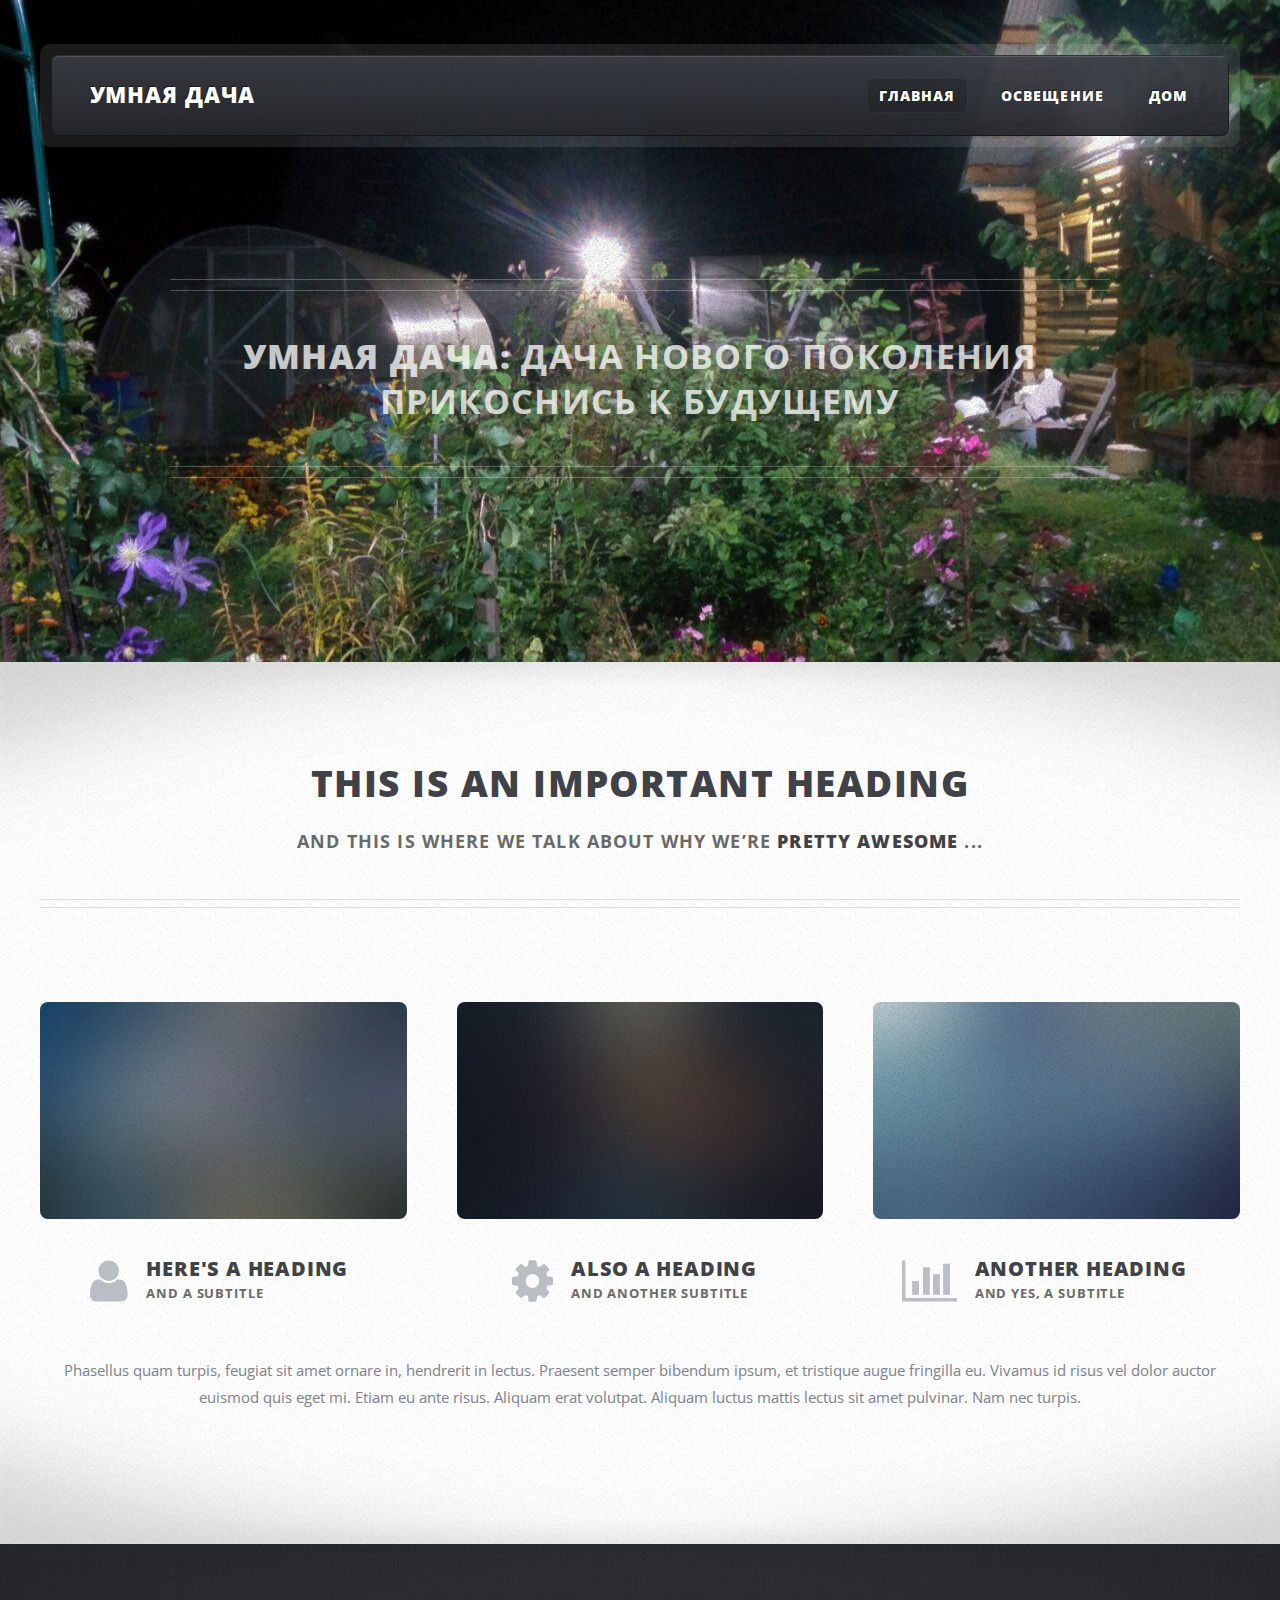
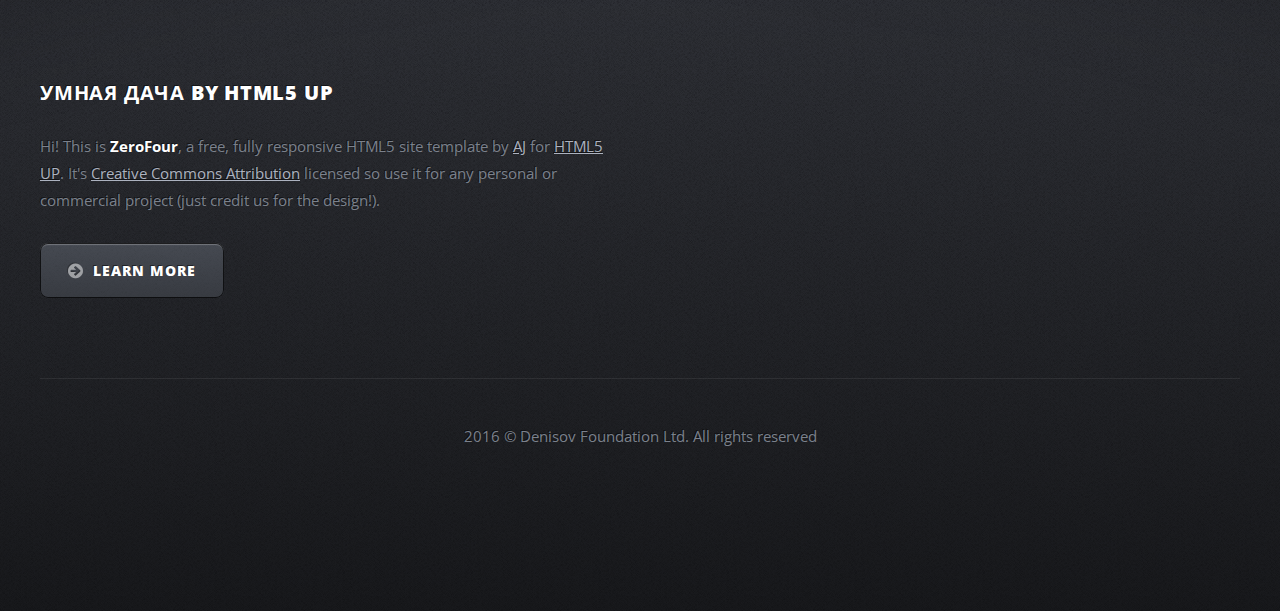
<file: main/index.html>
<!DOCTYPE HTML>
<!--
	ZeroFour by HTML5 UP
	html5up.net | @ajlkn
	Free for personal and commercial use under the CCA 3.0 license (html5up.net/license)
-->
<html>
	<head>
		<title>ZeroFour by HTML5 UP</title>
		<meta charset="utf-8" />
		<meta name="viewport" content="width=device-width, initial-scale=1" />
		<!--[if lte IE 8]><script src="js/ie/html5shiv.js"></script><![endif]-->
		<link rel="stylesheet" href="css/main.css" />
		<!--[if lte IE 8]><link rel="stylesheet" href="css/ie8.css" /><![endif]-->
		<!--[if lte IE 9]><link rel="stylesheet" href="css/ie9.css" /><![endif]-->
	</head>
	<body class="homepage">
		<div id="page-wrapper">

			<!-- Header -->
				<div id="header-wrapper">
					<div class="container">

						<!-- Header -->
							<header id="header">
								<div class="inner">

									<!-- Logo -->
										<h1><a href="index.html" id="logo">Умная дача</a></h1>

									<!-- Nav -->
										<nav id="nav">
											<ul>
												<li class="current_page_item"><a href="index.html">Главная</a></li>
												<li><a href="stlight.html">Освещение</a></li>
												<li>
													<a href="">Дом</a>
													<ul>
														<li><a href="meteo.html">Метео</a></li>
														<li><a href="cams.html">Камеры</a></li>
														<li><a href="termo.html">Термоконтроль</a></li>
														<li><a href="light.html">Свет</a></li>
														<li><a href="security.html">Сигнализация</a></li>
													</ul>
												</li>

												<!--<li>
													<a href="#">Dropdown</a>
													<ul>
														<li><a href="#">Lorem ipsum dolor</a></li>
														<li><a href="#">Magna phasellus</a></li>
														<li>
															<a href="#">Phasellus consequat</a>
															<ul>
																<li><a href="#">Lorem ipsum dolor</a></li>
																<li><a href="#">Phasellus consequat</a></li>
																<li><a href="#">Magna phasellus</a></li>
																<li><a href="#">Etiam dolore nisl</a></li>
															</ul>
														</li>
														<li><a href="#">Veroeros feugiat</a></li>
													</ul>
												</li>-->
											</ul>
										</nav>

								</div>
							</header>

						<!-- Banner -->
							<div id="banner">
								<h2><strong>Умная дача:</strong> дача нового поколения
								<br />
								Прикоснись к будущему</h2>
								<!--<a href="#" class="button big icon fa-check-circle">Начать</a>-->
							</div>

					</div>
				</div>

			<!-- Main Wrapper -->
				<div id="main-wrapper">
					<div class="wrapper style1">
						<div class="inner">

							<!-- Feature 1 -->
								<section class="container box feature1">
									<div class="row">
										<div class="12u">
											<header class="first major">
												<h2>This is an important heading</h2>
												<p>And this is where we talk about why we’re <strong>pretty awesome</strong> ...</p>
											</header>
										</div>
									</div>
									<div class="row">
										<div class="4u 12u(mobile)">
											<section>
												<a href="#" class="image featured"><img src="images/pic01.jpg" alt="" /></a>
												<header class="second icon fa-user">
													<h3>Here's a Heading</h3>
													<p>And a subtitle</p>
												</header>
											</section>
										</div>
										<div class="4u 12u(mobile)">
											<section>
												<a href="#" class="image featured"><img src="images/pic02.jpg" alt="" /></a>
												<header class="second icon fa-cog">
													<h3>Also a Heading</h3>
													<p>And another subtitle</p>
												</header>
											</section>
										</div>
										<div class="4u 12u(mobile)">
											<section>
												<a href="#" class="image featured"><img src="images/pic03.jpg" alt="" /></a>
												<header class="second icon fa-bar-chart-o">
													<h3>Another Heading</h3>
													<p>And yes, a subtitle</p>
												</header>
											</section>
										</div>
									</div>
									<div class="row">
										<div class="12u">
											<p>Phasellus quam turpis, feugiat sit amet ornare in, hendrerit in lectus. Praesent semper
											bibendum ipsum, et tristique augue fringilla eu. Vivamus id risus vel dolor auctor euismod
											quis eget mi. Etiam eu ante risus. Aliquam erat volutpat. Aliquam luctus mattis lectus sit
											amet pulvinar. Nam nec turpis.</p>
										</div>
									</div>
								</section>

						</div>
					</div>
				</div>

			<!-- Footer Wrapper -->
				<div id="footer-wrapper">
					<footer id="footer" class="container">
						<div class="row">
							<div class="6u 12u(mobile)">

								<!-- About -->
									<section>
										<h2><strong>Умная дача</strong> by HTML5 UP</h2>
										<p>Hi! This is <strong>ZeroFour</strong>, a free, fully responsive HTML5 site
										template by <a href="http://twitter.com/ajlkn">AJ</a> for <a href="http://html5up.net/">HTML5 UP</a>.
										It's <a href="http://html5up.net/license/">Creative Commons Attribution</a>
										licensed so use it for any personal or commercial project (just credit us
										for the design!).</p>
										<a href="#" class="button alt icon fa-arrow-circle-right">Learn More</a>
									</section>

							</div>
						</div>
						<div class="row">
							<div class="12u">
								<div id="copyright">
									<ul class="menu">
										<li>2016 &copy; Denisov Foundation Ltd. All rights reserved</li>
									</ul>
								</div>
							</div>
						</div>
					</footer>
				</div>

		</div>

		<!-- Scripts -->

			<script src="js/jquery.min.js"></script>
			<script src="js/jquery.dropotron.min.js"></script>
			<script src="js/skel.min.js"></script>
			<script src="js/skel-viewport.min.js"></script>
			<script src="js/util.js"></script>
			<!--[if lte IE 8]><script src="js/ie/respond.min.js"></script><![endif]-->
			<script src="js/main.js"></script>
	</body>
</html>
</file>
<file: main/css/ie8.css>
/*
	ZeroFour by HTML5 UP
	html5up.net | @ajlkn
	Free for personal and commercial use under the CCA 3.0 license (html5up.net/license)
*/

/* Basic */

	.button,
	.image img {
		-ms-behavior: url("assets/js/ie/PIE.htc");
	}

/* Wrappers */

	#header-wrapper {
		background: url("../../images/header.jpg");
		background-position: center center;
		background-size: cover;
		-ms-behavior: url("assets/js/ie/backgroundsize.min.htc");
	}

	#main-wrapper .main-wrapper-style1,
	#main-wrapper .main-wrapper-style3 {
		background: #f8f8f8;
	}

/* Header */

	#header .inner {
		-ms-behavior: url("assets/js/ie/PIE.htc");
	}

/* Nav */

	.dropotron {
		box-shadow: 0;
		-ms-behavior: url("assets/js/ie/PIE.htc");
	}

		.dropotron.level-0 {
			box-shadow: 0;
			-ms-behavior: url("assets/js/ie/PIE.htc");
		}
</file>
<file: main/css/ie9.css>
/*
	ZeroFour by HTML5 UP
	html5up.net | @ajlkn
	Free for personal and commercial use under the CCA 3.0 license (html5up.net/license)
*/

/* Basic */

	.button {
		background-image: url("images/ie/grad0-20.svg");
	}

	.box-feature1 header.second {
		left: 0;
	}

/* Wrappers */

	#footer-wrapper,
	#header .inner {
		background-image: url("images/ie/grad0-35.svg");
	}

/* Nav */

	.dropotron {
		background-image: url("images/ie/grad35-0.svg");
	}

/* Mobile UI */

	#titleBar, #navPanel {
		background-image: url("images/ie/grad0-35.svg");
	}
</file>
<file: main/css/main.css>
@import url("http://fonts.googleapis.com/css?family=Open+Sans:400,400italic,700,800");
@import url("font-awesome.min.css");

/*
	ZeroFour by HTML5 UP
	html5up.net | @ajlkn
	Free for personal and commercial use under the CCA 3.0 license (html5up.net/license)
*/

/* Reset */
	table th, table td {
        text-align: center;
        font-size: 18px;
        padding: 10px 0;
    }
    
	html, body, div, span, applet, object, iframe, h1, h2, h3, h4, h5, h6, p, blockquote, pre, a, abbr, acronym, address, big, cite, code, del, dfn, em, img, ins, kbd, q, s, samp, small, strike, strong, sub, sup, tt, var, b, u, i, center, dl, dt, dd, ol, ul, li, fieldset, form, label, legend, table, caption, tbody, tfoot, thead, tr, th, td, article, aside, canvas, details, embed, figure, figcaption, footer, header, hgroup, menu, nav, output, ruby, section, summary, time, mark, audio, video {
		margin: 0;
		padding: 0;
		border: 0;
		font-size: 100%;
		font: inherit;
		vertical-align: baseline;
	}

	article, aside, details, figcaption, figure, footer, header, hgroup, menu, nav, section {
		display: block;
	}

	body {
		line-height: 1;
	}

	ol, ul {
		list-style: none;
	}

	blockquote, q {
		quotes: none;
	}

	blockquote:before, blockquote:after, q:before, q:after {
		content: '';
		content: none;
	}

	table {
		border-collapse: collapse;
		border-spacing: 0;
	}

	body {
		-webkit-text-size-adjust: none;
	}

/* Box Model */

	*, *:before, *:after {
		-moz-box-sizing: border-box;
		-webkit-box-sizing: border-box;
		box-sizing: border-box;
	}

/* Containers */

	.container {
		margin-left: auto;
		margin-right: auto;
	}

	.container.\31 25\25 {
		width: 100%;
		max-width: 1200px;
		min-width: 960px;
	}

	.container.\37 5\25 {
		width: 720px;
	}

	.container.\35 0\25 {
		width: 480px;
	}

	.container.\32 5\25 {
		width: 240px;
	}

	.container {
		width: 960px;
	}

	@media screen and (min-width: 737px) {

		.container.\31 25\25 {
			width: 100%;
			max-width: 1500px;
			min-width: 1200px;
		}

		.container.\37 5\25 {
			width: 900px;
		}

		.container.\35 0\25 {
			width: 600px;
		}

		.container.\32 5\25 {
			width: 300px;
		}

		.container {
			width: 1200px;
		}

	}

	@media screen and (min-width: 737px) and (max-width: 1200px) {

		.container.\31 25\25 {
			width: 100%;
			max-width: 1250px;
			min-width: 1000px;
		}

		.container.\37 5\25 {
			width: 750px;
		}

		.container.\35 0\25 {
			width: 500px;
		}

		.container.\32 5\25 {
			width: 250px;
		}

		.container {
			width: 1000px;
		}

	}

	@media screen and (max-width: 736px) {

		.container.\31 25\25 {
			width: 100%;
			max-width: 125%;
			min-width: 100%;
		}

		.container.\37 5\25 {
			width: 75%;
		}

		.container.\35 0\25 {
			width: 50%;
		}

		.container.\32 5\25 {
			width: 25%;
		}

		.container {
			width: 100% !important;
		}

	}

/* Grid */

	.row {
		border-bottom: solid 1px transparent;
		-moz-box-sizing: border-box;
		-webkit-box-sizing: border-box;
		box-sizing: border-box;
	}

	.row > * {
		float: left;
		-moz-box-sizing: border-box;
		-webkit-box-sizing: border-box;
		box-sizing: border-box;
	}

	.row:after, .row:before {
		content: '';
		display: block;
		clear: both;
		height: 0;
	}

	.row.uniform > * > :first-child {
		margin-top: 0;
	}

	.row.uniform > * > :last-child {
		margin-bottom: 0;
	}

	.row.\30 \25 > * {
		padding: 0 0 0 0px;
	}

	.row.\30 \25 {
		margin: 0 0 -1px 0px;
	}

	.row.uniform.\30 \25 > * {
		padding: 0px 0 0 0px;
	}

	.row.uniform.\30 \25 {
		margin: 0px 0 -1px 0px;
	}

	.row > * {
		padding: 0 0 0 40px;
	}

	.row {
		margin: 0 0 -1px -40px;
	}

	.row.uniform > * {
		padding: 40px 0 0 40px;
	}

	.row.uniform {
		margin: -40px 0 -1px -40px;
	}

	.row.\32 00\25 > * {
		padding: 0 0 0 80px;
	}

	.row.\32 00\25 {
		margin: 0 0 -1px -80px;
	}

	.row.uniform.\32 00\25 > * {
		padding: 80px 0 0 80px;
	}

	.row.uniform.\32 00\25 {
		margin: -80px 0 -1px -80px;
	}

	.row.\31 50\25 > * {
		padding: 0 0 0 60px;
	}

	.row.\31 50\25 {
		margin: 0 0 -1px -60px;
	}

	.row.uniform.\31 50\25 > * {
		padding: 60px 0 0 60px;
	}

	.row.uniform.\31 50\25 {
		margin: -60px 0 -1px -60px;
	}

	.row.\35 0\25 > * {
		padding: 0 0 0 20px;
	}

	.row.\35 0\25 {
		margin: 0 0 -1px -20px;
	}

	.row.uniform.\35 0\25 > * {
		padding: 20px 0 0 20px;
	}

	.row.uniform.\35 0\25 {
		margin: -20px 0 -1px -20px;
	}

	.row.\32 5\25 > * {
		padding: 0 0 0 10px;
	}

	.row.\32 5\25 {
		margin: 0 0 -1px -10px;
	}

	.row.uniform.\32 5\25 > * {
		padding: 10px 0 0 10px;
	}

	.row.uniform.\32 5\25 {
		margin: -10px 0 -1px -10px;
	}

	.\31 2u, .\31 2u\24 {
		width: 100%;
		clear: none;
		margin-left: 0;
	}

	.\31 1u, .\31 1u\24 {
		width: 91.6666666667%;
		clear: none;
		margin-left: 0;
	}

	.\31 0u, .\31 0u\24 {
		width: 83.3333333333%;
		clear: none;
		margin-left: 0;
	}

	.\39 u, .\39 u\24 {
		width: 75%;
		clear: none;
		margin-left: 0;
	}

	.\38 u, .\38 u\24 {
		width: 66.6666666667%;
		clear: none;
		margin-left: 0;
	}

	.\37 u, .\37 u\24 {
		width: 58.3333333333%;
		clear: none;
		margin-left: 0;
	}

	.\36 u, .\36 u\24 {
		width: 50%;
		clear: none;
		margin-left: 0;
	}

	.\35 u, .\35 u\24 {
		width: 41.6666666667%;
		clear: none;
		margin-left: 0;
	}

	.\34 u, .\34 u\24 {
		width: 33.3333333333%;
		clear: none;
		margin-left: 0;
	}

	.\33 u, .\33 u\24 {
		width: 25%;
		clear: none;
		margin-left: 0;
	}

	.\32 u, .\32 u\24 {
		width: 16.6666666667%;
		clear: none;
		margin-left: 0;
	}

	.\31 u, .\31 u\24 {
		width: 8.3333333333%;
		clear: none;
		margin-left: 0;
	}

	.\31 2u\24 + *,
	.\31 1u\24 + *,
	.\31 0u\24 + *,
	.\39 u\24 + *,
	.\38 u\24 + *,
	.\37 u\24 + *,
	.\36 u\24 + *,
	.\35 u\24 + *,
	.\34 u\24 + *,
	.\33 u\24 + *,
	.\32 u\24 + *,
	.\31 u\24 + * {
		clear: left;
	}

	.\-11u {
		margin-left: 91.66667%;
	}

	.\-10u {
		margin-left: 83.33333%;
	}

	.\-9u {
		margin-left: 75%;
	}

	.\-8u {
		margin-left: 66.66667%;
	}

	.\-7u {
		margin-left: 58.33333%;
	}

	.\-6u {
		margin-left: 50%;
	}

	.\-5u {
		margin-left: 41.66667%;
	}

	.\-4u {
		margin-left: 33.33333%;
	}

	.\-3u {
		margin-left: 25%;
	}

	.\-2u {
		margin-left: 16.66667%;
	}

	.\-1u {
		margin-left: 8.33333%;
	}

	@media screen and (min-width: 737px) {

		.row > * {
			padding: 50px 0 0 50px;
		}

		.row {
			margin: -50px 0 -1px -50px;
		}

		.row.uniform > * {
			padding: 50px 0 0 50px;
		}

		.row.uniform {
			margin: -50px 0 -1px -50px;
		}

		.row.\32 00\25 > * {
			padding: 100px 0 0 100px;
		}

		.row.\32 00\25 {
			margin: -100px 0 -1px -100px;
		}

		.row.uniform.\32 00\25 > * {
			padding: 100px 0 0 100px;
		}

		.row.uniform.\32 00\25 {
			margin: -100px 0 -1px -100px;
		}

		.row.\31 50\25 > * {
			padding: 75px 0 0 75px;
		}

		.row.\31 50\25 {
			margin: -75px 0 -1px -75px;
		}

		.row.uniform.\31 50\25 > * {
			padding: 75px 0 0 75px;
		}

		.row.uniform.\31 50\25 {
			margin: -75px 0 -1px -75px;
		}

		.row.\35 0\25 > * {
			padding: 25px 0 0 25px;
		}

		.row.\35 0\25 {
			margin: -25px 0 -1px -25px;
		}

		.row.uniform.\35 0\25 > * {
			padding: 25px 0 0 25px;
		}

		.row.uniform.\35 0\25 {
			margin: -25px 0 -1px -25px;
		}

		.row.\32 5\25 > * {
			padding: 12.5px 0 0 12.5px;
		}

		.row.\32 5\25 {
			margin: -12.5px 0 -1px -12.5px;
		}

		.row.uniform.\32 5\25 > * {
			padding: 12.5px 0 0 12.5px;
		}

		.row.uniform.\32 5\25 {
			margin: -12.5px 0 -1px -12.5px;
		}

		.\31 2u\28desktop\29, .\31 2u\24\28desktop\29 {
			width: 100%;
			clear: none;
			margin-left: 0;
		}

		.\31 1u\28desktop\29, .\31 1u\24\28desktop\29 {
			width: 91.6666666667%;
			clear: none;
			margin-left: 0;
		}

		.\31 0u\28desktop\29, .\31 0u\24\28desktop\29 {
			width: 83.3333333333%;
			clear: none;
			margin-left: 0;
		}

		.\39 u\28desktop\29, .\39 u\24\28desktop\29 {
			width: 75%;
			clear: none;
			margin-left: 0;
		}

		.\38 u\28desktop\29, .\38 u\24\28desktop\29 {
			width: 66.6666666667%;
			clear: none;
			margin-left: 0;
		}

		.\37 u\28desktop\29, .\37 u\24\28desktop\29 {
			width: 58.3333333333%;
			clear: none;
			margin-left: 0;
		}

		.\36 u\28desktop\29, .\36 u\24\28desktop\29 {
			width: 50%;
			clear: none;
			margin-left: 0;
		}

		.\35 u\28desktop\29, .\35 u\24\28desktop\29 {
			width: 41.6666666667%;
			clear: none;
			margin-left: 0;
		}

		.\34 u\28desktop\29, .\34 u\24\28desktop\29 {
			width: 33.3333333333%;
			clear: none;
			margin-left: 0;
		}

		.\33 u\28desktop\29, .\33 u\24\28desktop\29 {
			width: 25%;
			clear: none;
			margin-left: 0;
		}

		.\32 u\28desktop\29, .\32 u\24\28desktop\29 {
			width: 16.6666666667%;
			clear: none;
			margin-left: 0;
		}

		.\31 u\28desktop\29, .\31 u\24\28desktop\29 {
			width: 8.3333333333%;
			clear: none;
			margin-left: 0;
		}

		.\31 2u\24\28desktop\29 + *,
		.\31 1u\24\28desktop\29 + *,
		.\31 0u\24\28desktop\29 + *,
		.\39 u\24\28desktop\29 + *,
		.\38 u\24\28desktop\29 + *,
		.\37 u\24\28desktop\29 + *,
		.\36 u\24\28desktop\29 + *,
		.\35 u\24\28desktop\29 + *,
		.\34 u\24\28desktop\29 + *,
		.\33 u\24\28desktop\29 + *,
		.\32 u\24\28desktop\29 + *,
		.\31 u\24\28desktop\29 + * {
			clear: left;
		}

		.\-11u\28desktop\29 {
			margin-left: 91.66667%;
		}

		.\-10u\28desktop\29 {
			margin-left: 83.33333%;
		}

		.\-9u\28desktop\29 {
			margin-left: 75%;
		}

		.\-8u\28desktop\29 {
			margin-left: 66.66667%;
		}

		.\-7u\28desktop\29 {
			margin-left: 58.33333%;
		}

		.\-6u\28desktop\29 {
			margin-left: 50%;
		}

		.\-5u\28desktop\29 {
			margin-left: 41.66667%;
		}

		.\-4u\28desktop\29 {
			margin-left: 33.33333%;
		}

		.\-3u\28desktop\29 {
			margin-left: 25%;
		}

		.\-2u\28desktop\29 {
			margin-left: 16.66667%;
		}

		.\-1u\28desktop\29 {
			margin-left: 8.33333%;
		}

	}

	@media screen and (min-width: 737px) and (max-width: 1200px) {

		.row > * {
			padding: 35px 0 0 35px;
		}

		.row {
			margin: -35px 0 -1px -35px;
		}

		.row.uniform > * {
			padding: 35px 0 0 35px;
		}

		.row.uniform {
			margin: -35px 0 -1px -35px;
		}

		.row.\32 00\25 > * {
			padding: 70px 0 0 70px;
		}

		.row.\32 00\25 {
			margin: -70px 0 -1px -70px;
		}

		.row.uniform.\32 00\25 > * {
			padding: 70px 0 0 70px;
		}

		.row.uniform.\32 00\25 {
			margin: -70px 0 -1px -70px;
		}

		.row.\31 50\25 > * {
			padding: 52.5px 0 0 52.5px;
		}

		.row.\31 50\25 {
			margin: -52.5px 0 -1px -52.5px;
		}

		.row.uniform.\31 50\25 > * {
			padding: 52.5px 0 0 52.5px;
		}

		.row.uniform.\31 50\25 {
			margin: -52.5px 0 -1px -52.5px;
		}

		.row.\35 0\25 > * {
			padding: 17.5px 0 0 17.5px;
		}

		.row.\35 0\25 {
			margin: -17.5px 0 -1px -17.5px;
		}

		.row.uniform.\35 0\25 > * {
			padding: 17.5px 0 0 17.5px;
		}

		.row.uniform.\35 0\25 {
			margin: -17.5px 0 -1px -17.5px;
		}

		.row.\32 5\25 > * {
			padding: 8.75px 0 0 8.75px;
		}

		.row.\32 5\25 {
			margin: -8.75px 0 -1px -8.75px;
		}

		.row.uniform.\32 5\25 > * {
			padding: 8.75px 0 0 8.75px;
		}

		.row.uniform.\32 5\25 {
			margin: -8.75px 0 -1px -8.75px;
		}

		.\31 2u\28tablet\29, .\31 2u\24\28tablet\29 {
			width: 100%;
			clear: none;
			margin-left: 0;
		}

		.\31 1u\28tablet\29, .\31 1u\24\28tablet\29 {
			width: 91.6666666667%;
			clear: none;
			margin-left: 0;
		}

		.\31 0u\28tablet\29, .\31 0u\24\28tablet\29 {
			width: 83.3333333333%;
			clear: none;
			margin-left: 0;
		}

		.\39 u\28tablet\29, .\39 u\24\28tablet\29 {
			width: 75%;
			clear: none;
			margin-left: 0;
		}

		.\38 u\28tablet\29, .\38 u\24\28tablet\29 {
			width: 66.6666666667%;
			clear: none;
			margin-left: 0;
		}

		.\37 u\28tablet\29, .\37 u\24\28tablet\29 {
			width: 58.3333333333%;
			clear: none;
			margin-left: 0;
		}

		.\36 u\28tablet\29, .\36 u\24\28tablet\29 {
			width: 50%;
			clear: none;
			margin-left: 0;
		}

		.\35 u\28tablet\29, .\35 u\24\28tablet\29 {
			width: 41.6666666667%;
			clear: none;
			margin-left: 0;
		}

		.\34 u\28tablet\29, .\34 u\24\28tablet\29 {
			width: 33.3333333333%;
			clear: none;
			margin-left: 0;
		}

		.\33 u\28tablet\29, .\33 u\24\28tablet\29 {
			width: 25%;
			clear: none;
			margin-left: 0;
		}

		.\32 u\28tablet\29, .\32 u\24\28tablet\29 {
			width: 16.6666666667%;
			clear: none;
			margin-left: 0;
		}

		.\31 u\28tablet\29, .\31 u\24\28tablet\29 {
			width: 8.3333333333%;
			clear: none;
			margin-left: 0;
		}

		.\31 2u\24\28tablet\29 + *,
		.\31 1u\24\28tablet\29 + *,
		.\31 0u\24\28tablet\29 + *,
		.\39 u\24\28tablet\29 + *,
		.\38 u\24\28tablet\29 + *,
		.\37 u\24\28tablet\29 + *,
		.\36 u\24\28tablet\29 + *,
		.\35 u\24\28tablet\29 + *,
		.\34 u\24\28tablet\29 + *,
		.\33 u\24\28tablet\29 + *,
		.\32 u\24\28tablet\29 + *,
		.\31 u\24\28tablet\29 + * {
			clear: left;
		}

		.\-11u\28tablet\29 {
			margin-left: 91.66667%;
		}

		.\-10u\28tablet\29 {
			margin-left: 83.33333%;
		}

		.\-9u\28tablet\29 {
			margin-left: 75%;
		}

		.\-8u\28tablet\29 {
			margin-left: 66.66667%;
		}

		.\-7u\28tablet\29 {
			margin-left: 58.33333%;
		}

		.\-6u\28tablet\29 {
			margin-left: 50%;
		}

		.\-5u\28tablet\29 {
			margin-left: 41.66667%;
		}

		.\-4u\28tablet\29 {
			margin-left: 33.33333%;
		}

		.\-3u\28tablet\29 {
			margin-left: 25%;
		}

		.\-2u\28tablet\29 {
			margin-left: 16.66667%;
		}

		.\-1u\28tablet\29 {
			margin-left: 8.33333%;
		}

	}

	@media screen and (max-width: 736px) {

		.row > * {
			padding: 10px 0 0 10px;
		}

		.row {
			margin: -10px 0 -1px -10px;
		}

		.row.uniform > * {
			padding: 10px 0 0 10px;
		}

		.row.uniform {
			margin: -10px 0 -1px -10px;
		}

		.row.\32 00\25 > * {
			padding: 20px 0 0 20px;
		}

		.row.\32 00\25 {
			margin: -20px 0 -1px -20px;
		}

		.row.uniform.\32 00\25 > * {
			padding: 20px 0 0 20px;
		}

		.row.uniform.\32 00\25 {
			margin: -20px 0 -1px -20px;
		}

		.row.\31 50\25 > * {
			padding: 15px 0 0 15px;
		}

		.row.\31 50\25 {
			margin: -15px 0 -1px -15px;
		}

		.row.uniform.\31 50\25 > * {
			padding: 15px 0 0 15px;
		}

		.row.uniform.\31 50\25 {
			margin: -15px 0 -1px -15px;
		}

		.row.\35 0\25 > * {
			padding: 5px 0 0 5px;
		}

		.row.\35 0\25 {
			margin: -5px 0 -1px -5px;
		}

		.row.uniform.\35 0\25 > * {
			padding: 5px 0 0 5px;
		}

		.row.uniform.\35 0\25 {
			margin: -5px 0 -1px -5px;
		}

		.row.\32 5\25 > * {
			padding: 2.5px 0 0 2.5px;
		}

		.row.\32 5\25 {
			margin: -2.5px 0 -1px -2.5px;
		}

		.row.uniform.\32 5\25 > * {
			padding: 2.5px 0 0 2.5px;
		}

		.row.uniform.\32 5\25 {
			margin: -2.5px 0 -1px -2.5px;
		}

		.\31 2u\28mobile\29, .\31 2u\24\28mobile\29 {
			width: 100%;
			clear: none;
			margin-left: 0;
		}

		.\31 1u\28mobile\29, .\31 1u\24\28mobile\29 {
			width: 91.6666666667%;
			clear: none;
			margin-left: 0;
		}

		.\31 0u\28mobile\29, .\31 0u\24\28mobile\29 {
			width: 83.3333333333%;
			clear: none;
			margin-left: 0;
		}

		.\39 u\28mobile\29, .\39 u\24\28mobile\29 {
			width: 75%;
			clear: none;
			margin-left: 0;
		}

		.\38 u\28mobile\29, .\38 u\24\28mobile\29 {
			width: 66.6666666667%;
			clear: none;
			margin-left: 0;
		}

		.\37 u\28mobile\29, .\37 u\24\28mobile\29 {
			width: 58.3333333333%;
			clear: none;
			margin-left: 0;
		}

		.\36 u\28mobile\29, .\36 u\24\28mobile\29 {
			width: 50%;
			clear: none;
			margin-left: 0;
		}

		.\35 u\28mobile\29, .\35 u\24\28mobile\29 {
			width: 41.6666666667%;
			clear: none;
			margin-left: 0;
		}

		.\34 u\28mobile\29, .\34 u\24\28mobile\29 {
			width: 33.3333333333%;
			clear: none;
			margin-left: 0;
		}

		.\33 u\28mobile\29, .\33 u\24\28mobile\29 {
			width: 25%;
			clear: none;
			margin-left: 0;
		}

		.\32 u\28mobile\29, .\32 u\24\28mobile\29 {
			width: 16.6666666667%;
			clear: none;
			margin-left: 0;
		}

		.\31 u\28mobile\29, .\31 u\24\28mobile\29 {
			width: 8.3333333333%;
			clear: none;
			margin-left: 0;
		}

		.\31 2u\24\28mobile\29 + *,
		.\31 1u\24\28mobile\29 + *,
		.\31 0u\24\28mobile\29 + *,
		.\39 u\24\28mobile\29 + *,
		.\38 u\24\28mobile\29 + *,
		.\37 u\24\28mobile\29 + *,
		.\36 u\24\28mobile\29 + *,
		.\35 u\24\28mobile\29 + *,
		.\34 u\24\28mobile\29 + *,
		.\33 u\24\28mobile\29 + *,
		.\32 u\24\28mobile\29 + *,
		.\31 u\24\28mobile\29 + * {
			clear: left;
		}

		.\-11u\28mobile\29 {
			margin-left: 91.66667%;
		}

		.\-10u\28mobile\29 {
			margin-left: 83.33333%;
		}

		.\-9u\28mobile\29 {
			margin-left: 75%;
		}

		.\-8u\28mobile\29 {
			margin-left: 66.66667%;
		}

		.\-7u\28mobile\29 {
			margin-left: 58.33333%;
		}

		.\-6u\28mobile\29 {
			margin-left: 50%;
		}

		.\-5u\28mobile\29 {
			margin-left: 41.66667%;
		}

		.\-4u\28mobile\29 {
			margin-left: 33.33333%;
		}

		.\-3u\28mobile\29 {
			margin-left: 25%;
		}

		.\-2u\28mobile\29 {
			margin-left: 16.66667%;
		}

		.\-1u\28mobile\29 {
			margin-left: 8.33333%;
		}

	}

/* Basic */

	@-ms-viewport {
		width: device-width;
	}

	body {
		background: #303238 url("images/bg01.png");
		font-family: 'Open Sans', sans-serif;
		color: #7b818c;
		font-weight: 400;
	}

		body.is-loading * {
			-moz-transition: none !important;
			-webkit-transition: none !important;
			-ms-transition: none !important;
			transition: none !important;
			-moz-animation: none !important;
			-webkit-animation: none !important;
			-ms-animation: none !important;
			animation: none !important;
		}

	input, select, textarea {
		font-family: 'Open Sans', sans-serif;
		color: #7b818c;
		font-weight: 400;
	}

	a {
		color: inherit;
		text-decoration: underline;
	}

		a:hover {
			text-decoration: none;
		}

	h1, h2, h3, h4, h5, h6 {
		text-transform: uppercase;
		font-weight: 800;
		letter-spacing: 0.04em;
		color: #404248;
		margin: 0 0 1em 0;
	}

	h1 a, h2 a, h3 a, h4 a, h5 a, h6 a {
		color: inherit;
		text-decoration: none;
		outline: 0;
	}

	h2 {
		font-size: 2em;
		margin: 0 0 1.5em 0;
		line-height: 1em;
	}

		h2.icon {
			line-height: 48px;
		}

			h2.icon:before {
				position: relative;
				top: 0.05em;
				margin-right: 0.5em;
				opacity: 0.25;
			}

	h3 {
		font-size: 1.35em;
		margin-top: 2em;
	}

	b, strong {
		color: #404248;
		font-weight: 700;
	}

	i, em {
		font-style: italic;
	}

	br.clear {
		clear: both;
	}

	sub {
		position: relative;
		top: 0.5em;
		font-size: 0.8em;
	}

	sup {
		position: relative;
		top: -0.5em;
		font-size: 0.8em;
	}

	hr {
		border: 0;
		border-top: solid 1px #ddd;
	}

	blockquote {
		border-left: solid 0.5em #ddd;
		padding: 1em 0 1em 2em;
		font-style: italic;
	}

	p, ul, ol, dl, table {
		margin-bottom: 2em;
	}

	.date {
		display: block;
		text-transform: uppercase;
		font-weight: 700;
		letter-spacing: 0.065em;
		font-size: 0.9em;
		color: #696969;
		margin: 0 0 0.25em 0;
	}

/* Section/Article */

	section, article {
		margin-bottom: 5em;
	}

	section > :last-child,
	article > :last-child,
	section:last-child,
	article:last-child {
		margin-bottom: 0;
	}

	header {
		margin: 0 0 2em 0;
	}

		header h2, header h3 {
			margin: 0 0 0.25em 0;
		}

		header p {
			display: block;
			text-transform: uppercase;
			font-weight: 700;
			letter-spacing: 0.065em;
			font-size: 0.9em;
			color: #696969;
			margin: 0;
		}

			header p strong {
				color: #404248;
				font-weight: 800;
			}

	footer {
		margin: 2.5em 0 0 0;
	}

	header.major {
		border-bottom: solid 1px #dbdbdb;
		margin: 0 0 3em 0;
	}

		header.major:after {
			content: '';
			display: block;
			border-top: solid 1px #dbdbdb;
			height: 8px;
		}

		header.major h2, header.major h3 {
			margin: 0 0 1.2em 0;
		}

		header.major p {
			margin: 0 0 1.5em 0;
			position: relative;
			top: -1em;
		}

/* Forms */

	form label {
		display: block;
		text-transform: uppercase;
		font-weight: 800;
		letter-spacing: 0.04em;
		color: #404248;
		margin: 0 0 1em 0;
		font-size: 0.8em;
	}

	form input[type="text"],
	form input[type="email"],
	form input[type="password"],
	form select,
	form textarea {
		-webkit-appearance: none;
		display: block;
		width: 100%;
		border-radius: 8px;
		border: solid 1px #eee;
	}

	form input[type="text"]:focus,
	form input[type="email"]:focus,
	form input[type="password"]:focus,
	form select:focus,
	form textarea:focus {
		box-shadow: 0 0 2px 1px #4091bf;
	}

	form input[type="text"],
	form input[type="email"],
	form input[type="password"] {
		line-height: 3em;
		padding: 0 1em;
	}

	form select {
		line-height: 3em;
		padding: 0 1em;
	}

	form textarea {
		min-height: 9em;
		padding: 1em;
	}

	form .formerize-placeholder,
	form ::-webkit-input-placeholder,
	form :-moz-placeholder,
	form ::-moz-placeholder,
	form :-ms-input-placeholder {
		color: #555 !important;
	}

	form ::-moz-focus-inner {
		border: 0;
	}

/* Tables */

	table {
		width: 100%;
	}

		table.default {
			width: 100%;
		}

			table.default tr {
				border-top: solid 1px #eee;
			}

				table.default tr:first-child {
					border-top: 0;
				}

			table.default td {
				padding: 0.5em 1em 0.5em 1em;
			}

			table.default th {
				text-align: left;
				padding: 0.5em 1em 0.5em 1em;
				text-transform: uppercase;
				font-weight: 800;
				letter-spacing: 0.04em;
				margin: 0 0 1em 0;
				font-size: 0.8em;
			}

			table.default thead {
				background: #404248;
				color: #fff;
			}

/* Image */

	.image {
		position: relative;
		display: inline-block;
	}

		.image img {
			display: block;
			width: 100%;
			border-radius: 8px;
		}

		.image:before {
			content: '';
			display: block;
			position: absolute;
			left: 0;
			top: 0;
			background: url("images/bg01.png");
			width: 100%;
			height: 100%;
			opacity: 0.75;
		}

		.image.fit {
			display: block;
			width: 100%;
		}

		.image.featured {
			display: block;
			width: 100%;
			margin: 0 0 2.5em 0;
		}

		.image.left {
			float: left;
			margin: 0 2em 2em 0;
		}

		.image.centered {
			display: block;
			margin: 0 0 2.5em 0;
		}

			.image.centered img {
				margin: 0 auto;
				width: auto;
			}

/* Button */

	input[type="button"],
	input[type="submit"],
	input[type="reset"],
	button,
	.button {
		background-image: -moz-linear-gradient(top, rgba(0, 0, 0, 0), rgba(0, 0, 0, 0.2)), url("images/bg02.png");
		background-image: -webkit-linear-gradient(top, rgba(0, 0, 0, 0), rgba(0, 0, 0, 0.2)), url("images/bg02.png");
		background-image: -ms-linear-gradient(top, rgba(0, 0, 0, 0), rgba(0, 0, 0, 0.2)), url("images/bg02.png");
		background-image: linear-gradient(top, rgba(0, 0, 0, 0), rgba(0, 0, 0, 0.2)), url("images/bg02.png");
		-moz-transition: background-color 0.2s ease-in-out;
		-webkit-transition: background-color 0.2s ease-in-out;
		-ms-transition: background-color 0.2s ease-in-out;
		transition: background-color 0.2s ease-in-out;
		-webkit-appearance: none;
		position: relative;
		display: inline-block;
		background-color: #4091bf;
		border-radius: 8px;
		box-shadow: inset 0px 0px 0px 1px rgba(0, 0, 0, 0.35), inset 0px 2px 1px 0px rgba(255, 255, 255, 0.35);
		text-shadow: -1px -1px 0 rgba(0, 0, 0, 0.5);
		color: #fff !important;
		text-decoration: none;
		text-transform: uppercase;
		font-weight: 800;
		font-size: 0.95em;
		letter-spacing: 0.075em;
		padding: 1em 2em;
		outline: 0;
		border: 0;
		white-space: nowrap;
		cursor: pointer;
	}
	.button_on {
		width: 147px;
   		height: 40px;
   		font-size: 0.80em;
  		font-weight: 700;
  		color: white;
  		text-decoration: none;
 		padding: .5em 1em calc(.5em + 2px);
  		border-radius: 3px;
  		background: rgb(64,199,129);
  		box-shadow: 0 -3px rgb(53,167,110) inset;
  		transition: 0.2s;
		}		 
	.button_on:hover { background: rgb(53, 167, 110); }
	.button_on:active {
  		background: rgb(33,147,90);
  		box-shadow: 0 3px rgb(33,147,90) inset;
	}

	.button_off {
		width: 147px;
   		height: 40px;
   		font-size: 0.80em;
  		font-weight: 700;
  		color: white;
  		text-decoration: none;
 		padding: .5em 1em calc(.5em + 2px);
  		border-radius: 3px;
  		background: rgb(230,0,84);
  		box-shadow: 0 -3px rgb(200,0,84) inset;
  		transition: 0.2s;
		}		 
	.button_off:hover { background: rgb(209,0,87); }
	.button_off:active {
  		background: rgb(150,1,41);
  		box-shadow: 0 3px rgb(103,3,34) inset;
	}

		input[type="button"].icon:before,
		input[type="submit"].icon:before,
		input[type="reset"].icon:before,
		button.icon:before,
		.button.icon:before {
			opacity: 0.5;
			margin-right: 0.5em;
			position: relative;
			top: 0.05em;
		}

		input[type="button"]:hover,
		input[type="submit"]:hover,
		input[type="reset"]:hover,
		button:hover,
		.button:hover {
			background-color: #50a1cf;
		}

		input[type="button"]:active,
		input[type="submit"]:active,
		input[type="reset"]:active,
		button:active,
		.button:active {
			background-color: #3081af;
		}

		input[type="button"].medium,
		input[type="submit"].medium,
		input[type="reset"].medium,
		button.medium,
		.button.medium {
			font-size: 1.25em;
			padding: 1em 2.25em;
		}

		input[type="button"].big,
		input[type="submit"].big,
		input[type="reset"].big,
		button.big,
		.button.big {
			font-size: 1.5em;
			padding: 1em 2.25em;
		}

		input[type="button"].alt,
		input[type="submit"].alt,
		input[type="reset"].alt,
		button.alt,
		.button.alt {
			background-color: #464a52;
		}

			input[type="button"].alt:hover,
			input[type="submit"].alt:hover,
			input[type="reset"].alt:hover,
			button.alt:hover,
			.button.alt:hover {
				background-color: #565a62;
			}

			input[type="button"].alt:active,
			input[type="submit"].alt:active,
			input[type="reset"].alt:active,
			button.alt:active,
			.button.alt:active {
				background-color: #363a42;
			}

/* List */

	dl.contact dt {
		display: block;
		text-transform: uppercase;
		font-weight: 700;
		letter-spacing: 0.065em;
		font-size: 0.9em;
		color: #696969;
		float: left;
		width: 6em;
	}

	dl.contact dd {
		margin: 0 0 1em 6em;
	}

	ul.default {
		list-style: disc;
		padding-left: 1em;
	}

		ul.default li {
			padding-left: 0.5em;
		}

	ul.actions li {
		display: inline-block;
		padding: 0 0 0 0.25em;
		margin: 0 0 0 0.25em;
	}

		ul.actions li:first-child {
			margin-left: 0;
			padding-left: 0;
		}

	ul.menu li {
		border-left: solid 1px #eee;
		display: inline-block;
		padding: 0 0 0 1em;
		margin: 0 0 0 1em;
	}

		ul.menu li:first-child {
			border-left: 0;
			margin-left: 0;
			padding-left: 0;
		}

	ul.divided li {
		border-top: solid 1px #eee;
		padding: 0.5em 0 0 0;
		margin: 0.5em 0 0 0;
	}

		ul.divided li:first-child {
			border-top: 0 !important;
			padding-top: 0 !important;
			margin-top: 0 !important;
		}

	ol.default {
		list-style: decimal;
		padding-left: 1.25em;
	}

		ol.default li {
			padding-left: 0.25em;
		}

/* Box */

	.box.excerpt {
		position: relative;
		overflow: hidden;
	}

		.box.excerpt header {
			margin: 0 0 1em 0;
		}

		.box.excerpt .image, .box.excerpt p {
			margin-bottom: 0;
		}

	.box.feature1 {
		text-align: center;
	}

		.box.feature1 header.first h2 {
			font-size: 2.5em;
		}

		.box.feature1 header.first p {
			font-size: 1.2em;
		}

		.box.feature1 header.second {
			position: relative;
			display: inline-block;
			text-align: left;
			margin: 0 auto;
			white-space: nowrap;
			left: 24px;
		}

			.box.feature1 header.second p {
				line-height: 1em;
			}

			.box.feature1 header.second:before {
				font-size: 48px;
				position: absolute;
				right: 100%;
				margin-right: 18px;
				opacity: 0.5;
				bottom: -4px;
			}

	.box.feature2 {
		text-align: center;
	}

	.box.article-list article {
		border-bottom: solid 1px #dbdbdb;
		margin: 0 0 2.75em 0;
		padding: 0 0 2.75em 0;
	}

		.box.article-list article:last-child {
			border-bottom: 0;
			margin-bottom: 0;
			padding-bottom: 0;
		}

/* Icons */

	.icon {
		text-decoration: none;
	}

		.icon:before {
			display: inline-block;
			font-family: FontAwesome;
			font-size: 1.25em;
			text-decoration: none;
			font-style: normal;
			font-weight: normal;
			line-height: 1;
			-webkit-font-smoothing: antialiased;
			-moz-osx-font-smoothing: grayscale;
		}

		.icon > .label {
			display: none;
		}

/* Banner */

	#banner {
		text-align: center;
	}

		#banner h2 {
			border: solid 1px rgba(255, 255, 255, 0.25);
			border-left: 0;
			border-right: 0;
			color: #fff;
			color: rgba(255, 255, 255, 0.75);
			font-size: 2.35em;
			font-weight: 700;
			line-height: 1.3em;
			margin: 0 0 1.5em 0;
		}

			#banner h2 strong {
				font-weight: 800;
				color: inherit;
			}

			#banner h2:before {
				content: '';
				display: block;
				border-top: solid 1px;
				border-color: #888;
				border-color: rgba(255, 255, 255, 0.25);
				margin: 10px 0 1.25em 0;
			}

			#banner h2:after {
				content: '';
				display: block;
				border-bottom: solid 1px;
				border-color: #888;
				border-color: rgba(255, 255, 255, 0.25);
				margin: 1.25em 0 10px 0;
			}

		#banner p {
			text-transform: uppercase;
			color: #fff;
			color: rgba(255, 255, 255, 0.75);
			font-size: 1.5em;
			font-weight: 700;
			line-height: 1.3em;
			letter-spacing: 0.04em;
		}

/* Wrappers */

	#header-wrapper {
		background: url("images/bg01.png"), url("../images/header.jpg");
		background-position: top left, center center;
		background-size: auto, cover;
	}

	#main-wrapper {
		background: #fff;
	}

	#footer-wrapper {
		background-image: -moz-linear-gradient(top, rgba(0, 0, 0, 0), rgba(0, 0, 0, 0.5)), url("images/bg03.png"), url("images/bg02.png");
		background-image: -webkit-linear-gradient(top, rgba(0, 0, 0, 0), rgba(0, 0, 0, 0.5)), url("images/bg03.png"), url("images/bg02.png");
		background-image: -ms-linear-gradient(top, rgba(0, 0, 0, 0), rgba(0, 0, 0, 0.5)), url("images/bg03.png"), url("images/bg02.png");
		background-image: linear-gradient(top, rgba(0, 0, 0, 0), rgba(0, 0, 0, 0.5)), url("images/bg03.png"), url("images/bg02.png");
		position: relative;
		background-repeat: repeat-x, no-repeat, repeat;
		background-size: 100% 100%, 100% 15em, auto auto;
		background-position: top left, top center, top left;
	}

	.wrapper > .inner {
		position: relative;
		z-index: 2;
	}

	.wrapper.style1 {
		position: relative;
		text-shadow: 1px 1px 0 #fff;
		background-color: #fff;
		background-image: url("images/bg03.png"), url("images/bg04.png"), url("images/bg02.png");
		background-repeat: no-repeat, no-repeat, repeat;
		background-size: 100% 15em, 100% 15em, auto auto;
		background-position: top center, bottom center, top left;
	}

	.wrapper.style3 {
		position: relative;
		text-shadow: 1px 1px 0 #fff;
		background-color: #fff;
		background-image: url("images/bg03.png"), url("images/bg02.png");
		background-repeat: no-repeat, repeat;
		background-size: 100% 15em, auto auto;
		background-position: top center, top left;
	}

/* Header */

	#header {
		margin-bottom: 0;
	}

/* Footer */

	#footer {
		margin-bottom: 0;
		text-shadow: -1px -1px 0 rgba(0, 0, 0, 0.5);
		position: relative;
		z-index: 2;
	}

		#footer h2 {
			font-size: 1.35em;
			color: #fff;
		}

		#footer strong {
			color: #fff;
		}

		#footer a {
			color: #acb2bf;
		}

		#footer .button.alt {
			box-shadow: inset 0px 0px 0px 1px rgba(0, 0, 0, 0.75), inset 0px 2px 1px 0px rgba(255, 255, 255, 0.25);
		}

		#footer ul.divided li, #footer ul.menu li {
			border-color: #444;
			border-color: rgba(255, 255, 255, 0.075);
		}

		#footer ul.divided li a {
			text-decoration: none;
		}

		#footer ul.menu {
			margin: 0;
		}

		#footer dl.contact dt {
			color: #ddd;
		}

	#copyright {
		border-top: solid 1px;
		border-color: #444;
		border-color: rgba(255, 255, 255, 0.075);
		text-align: center;
		margin-top: 2em;
		padding: 3em 0 4em 0;
		color: inherit;
	}

		#copyright a {
			color: inherit;
		}

/* Desktop + Tablet */

	@media screen and (min-width: 737px) {

		/* Basic */

			body, input, select, textarea {
				font-size: 11pt;
				line-height: 1.85em;
			}

		/* Sidebar */

			#sidebar h2 {
				font-size: 1.5em;
			}

		/* Wrappers */

			#header-wrapper {
				padding: 3em 0;
			}

			.wrapper {
				padding: 7em 0 7em 0;
			}

			#footer-wrapper {
				padding: 7em 0 7em 0;
			}

		/* Header */

			#header {
				position: relative;
				border-radius: 10px;
				background: rgba(255, 255, 255, 0.1);
				padding: 0.75em;
			}

				#header .inner {
					background-image: -moz-linear-gradient(top, rgba(0, 0, 0, 0), rgba(0, 0, 0, 0.35)), url("images/bg02.png");
					background-image: -webkit-linear-gradient(top, rgba(0, 0, 0, 0), rgba(0, 0, 0, 0.35)), url("images/bg02.png");
					background-image: -ms-linear-gradient(top, rgba(0, 0, 0, 0), rgba(0, 0, 0, 0.35)), url("images/bg02.png");
					background-image: linear-gradient(top, rgba(0, 0, 0, 0), rgba(0, 0, 0, 0.35)), url("images/bg02.png");
					position: relative;
					height: 5.5em;
					background-color: #3B3E45;
					background-color: rgba(59, 62, 69, 0.9);
					border-radius: 8px;
					box-shadow: inset 0px 0px 0px 1px rgba(0, 0, 0, 0.45), inset 0px 2px 1px 0px rgba(255, 255, 255, 0.15);
					text-shadow: -1px -1px 0 rgba(0, 0, 0, 0.5);
				}

				#header h1 {
					position: absolute;
					left: 1.75em;
					top: 50%;
					margin-top: -0.65em;
					font-size: 1.5em;
					color: #fff;
				}

		/* Nav */

			#nav {
				position: absolute;
				right: 2em;
				top: 0;
				line-height: 5.5em;
			}

				#nav > ul > li {
					float: left;
					padding: 0 0.8em 0 0.8em;
				}

					#nav > ul > li > a, #nav > ul > li > span {
						color: #fff;
						text-decoration: none;
						text-transform: uppercase;
						font-weight: 800;
						font-size: 0.95em;
						letter-spacing: 0.075em;
						padding: 0.5em 0.8em 0.5em 0.8em;
						border-radius: 6px;
						outline: 0;
					}

					#nav > ul > li.active > a, #nav > ul > li.current_page_item > a, #nav > ul > li.active > span, #nav > ul > li.current_page_item > span {
						background: rgba(0, 0, 0, 0.15);
						box-shadow: inset 1px 1px 0px 0px rgba(0, 0, 0, 0.025), 1px 1px 0px 0px rgba(255, 255, 255, 0.025);
					}

					#nav > ul > li:last-child {
						padding-right: 0;
					}

					#nav > ul > li > ul {
						display: none;
					}

			.dropotron {
				background-image: -moz-linear-gradient(top, rgba(0, 0, 0, 0.35), rgba(0, 0, 0, 0)), url("images/bg02.png");
				background-image: -webkit-linear-gradient(top, rgba(0, 0, 0, 0.35), rgba(0, 0, 0, 0)), url("images/bg02.png");
				background-image: -ms-linear-gradient(top, rgba(0, 0, 0, 0.35), rgba(0, 0, 0, 0)), url("images/bg02.png");
				background-image: linear-gradient(top, rgba(0, 0, 0, 0.35), rgba(0, 0, 0, 0)), url("images/bg02.png");
				position: relative;
				background-color: #3B3E45;
				background-color: rgba(59, 62, 69, 0.9);
				border-radius: 8px;
				box-shadow: inset 0px 0px 0px 1px rgba(0, 0, 0, 0.5), inset 0px 0px 0px 2px rgba(255, 255, 255, 0.075), inset 0px 2px 1px 0px rgba(255, 255, 255, 0.2), 0px 2px 14px 0px rgba(0, 0, 0, 0.4);
				text-shadow: -1px -1px 0 rgba(0, 0, 0, 0.5);
				padding: 1.5em;
				line-height: 2.5em;
				min-width: 15em;
			}

				.dropotron.level-0 {
					border-top-left-radius: 0;
					border-top-right-radius: 0;
					margin-top: -2px;
					box-shadow: inset 0px 0px 0px 1px rgba(0, 0, 0, 0.5), inset 0px 0px 0px 2px rgba(255, 255, 255, 0.075), 0px 2px 14px 0px rgba(0, 0, 0, 0.4);
				}

				.dropotron a, .dropotron span {
					color: #aaa;
					text-decoration: none;
					text-transform: uppercase;
					font-weight: 800;
					font-size: 0.8em;
					letter-spacing: 0.075em;
					outline: 0;
				}

				.dropotron li:hover > a, .dropotron li:hover > span {
					color: #fff;
				}

		/* Banner */

			#banner {
				width: 940px;
				margin: 0 auto;
				overflow: hidden;
				padding: 9em 0 6em 0;
			}

				#banner p {
					float: left;
					text-align: right;
					width: 60%;
					line-height: 1.5em;
					margin: 0;
				}

	}

/* Tablet Only */

	@media screen and (min-width: 737px) and (max-width: 1200px) {

		/* Basic */

			body {
				min-width: 1000px;
				line-height: 1.75em;
				font-size: 10.75pt;
			}

			input, select, textarea {
				line-height: 1.75em;
				font-size: 10.75pt;
			}

		/* Wrappers */

			#header-wrapper {
				padding: 2em 0 0 0;
				height: 11em;
			}

			body.homepage #header-wrapper {
				height: 36em;
			}

			#footer-wrapper {
				padding: 4.5em 0 4.5em 0;
			}

			.wrapper {
				padding: 4.5em 0 4.5em 0;
			}

		/* Banner */

			#banner {
				width: 940px;
				padding: 3em 0 0 0;
			}

				#banner h2 {
					font-size: 2.2em;
					line-height: 1.3em;
					margin: 0 0 1em 0;
				}

				#banner p {
					font-size: 1.25em;
					line-height: 1.75em;
					letter-spacing: 0.04em;
				}

	}

/* Mobile Only */

	#navPanel, #titleBar {
		display: none;
	}

	@media screen and (max-width: 736px) {

		/* Basic */

			html, body {
				overflow-x: hidden;
			}

			body, input, select, textarea {
				line-height: 1.75em;
				font-size: 10pt;
				letter-spacing: 0;
			}

			h2, h3, h4, h5, h6 {
				font-size: 13pt !important;
			}

			h2 {
				line-height: 1.5em;
			}

		/* Section/Article */

			section, article {
				clear: both;
				margin-bottom: 4em !important;
			}

		/* Image */

			.image.left {
				width: 25%;
				margin-bottom: 2em !important;
			}

		/* Button */

			.button {
				width: 100%;
				font-size: 1.1em;
				text-align: center;
				padding: 1em 0 1em 0;
				border-radius: 8px;
			}

		/* List */

			ul.menu li {
				display: block;
				border: 0 !important;
				padding: 0 !important;
				margin: 0 !important;
			}

			ul.actions li {
				display: block;
				padding: 0;
				margin: 1em 0 0 0;
			}

				ul.actions li:first-child {
					margin-top: 0;
				}

		/* Box */

			.box.excerpt .image-left {
				margin-right: 0;
			}

			.box.excerpt header {
				margin-left: 32%;
			}

			.box.excerpt p {
				clear: both;
			}

			.box.feature1 section {
				margin-bottom: 1em !important;
			}

		/* Off-Canvas Navigation */

			#page-wrapper {
				-moz-backface-visibility: hidden;
				-webkit-backface-visibility: hidden;
				-ms-backface-visibility: hidden;
				backface-visibility: hidden;
				-moz-transition: -moz-transform 0.5s ease;
				-webkit-transition: -webkit-transform 0.5s ease;
				-ms-transition: -ms-transform 0.5s ease;
				transition: transform 0.5s ease;
				padding-bottom: 1px;
			}

			#titleBar {
				-moz-backface-visibility: hidden;
				-webkit-backface-visibility: hidden;
				-ms-backface-visibility: hidden;
				backface-visibility: hidden;
				background-image: -moz-linear-gradient(top, rgba(0, 0, 0, 0), rgba(0, 0, 0, 0.35)), url("images/bg02.png");
				background-image: -webkit-linear-gradient(top, rgba(0, 0, 0, 0), rgba(0, 0, 0, 0.35)), url("images/bg02.png");
				background-image: -ms-linear-gradient(top, rgba(0, 0, 0, 0), rgba(0, 0, 0, 0.35)), url("images/bg02.png");
				background-image: linear-gradient(top, rgba(0, 0, 0, 0), rgba(0, 0, 0, 0.35)), url("images/bg02.png");
				-moz-transition: -moz-transform 0.5s ease;
				-webkit-transition: -webkit-transform 0.5s ease;
				-ms-transition: -ms-transform 0.5s ease;
				transition: transform 0.5s ease;
				background-color: rgba(59, 62, 69, 0.9);
				box-shadow: inset 0px 0px 0px 1px rgba(0, 0, 0, 0.5), inset 0px 0px 0px 2px rgba(255, 255, 255, 0.075), 0px 1px 6px 0px rgba(0, 0, 0, 0.35);
				display: block;
				height: 44px;
				left: 0;
				position: fixed;
				text-shadow: -1px -1px 0 black;
				top: 0;
				width: 100%;
				z-index: 10001;
			}

				#titleBar .title {
					display: block;
					text-transform: uppercase;
					font-weight: 800;
					letter-spacing: 0.04em;
					color: #fff;
					line-height: 44px;
					text-align: center;
				}

				#titleBar .toggle {
					position: absolute;
					left: 0;
					top: 0;
					width: 60px;
					height: 44px;
					opacity: 0.25;
				}

					#titleBar .toggle:before {
						display: inline-block;
						font-family: FontAwesome;
						text-decoration: none;
						font-style: normal;
						font-weight: normal;
						line-height: 1;
						-webkit-font-smoothing: antialiased;
						-moz-osx-font-smoothing: grayscale;
						font-size: 18px;
						width: 44px;
						height: 44px;
						line-height: 44px;
						text-align: center;
						color: #fff;
						content: '\f0c9';
					}

					#titleBar .toggle:active {
						opacity: 0.5;
					}

			#navPanel {
				-moz-backface-visibility: hidden;
				-webkit-backface-visibility: hidden;
				-ms-backface-visibility: hidden;
				backface-visibility: hidden;
				background-image: -moz-linear-gradient(rgba(0, 0, 0, 0), rgba(0, 0, 0, 0.35)), url("images/bg01.png");
				background-image: -webkit-linear-gradient(rgba(0, 0, 0, 0), rgba(0, 0, 0, 0.35)), url("images/bg01.png");
				background-image: -ms-linear-gradient(rgba(0, 0, 0, 0), rgba(0, 0, 0, 0.35)), url("images/bg01.png");
				background-image: linear-gradient(rgba(0, 0, 0, 0), rgba(0, 0, 0, 0.35)), url("images/bg01.png");
				-moz-transform: translateX(-275px);
				-webkit-transform: translateX(-275px);
				-ms-transform: translateX(-275px);
				transform: translateX(-275px);
				-moz-transition: -moz-transform 0.5s ease;
				-webkit-transition: -webkit-transform 0.5s ease;
				-ms-transition: -ms-transform 0.5s ease;
				transition: transform 0.5s ease;
				background-color: #303238;
				box-shadow: inset -1px 0px 0px 0px rgba(0, 0, 0, 0.5), inset -2px 0px 0px rgba(255, 255, 255, 0.15), inset -2px 0px 10px 0px rgba(0, 0, 0, 0.35);
				display: block;
				height: 100%;
				left: 0;
				overflow-y: auto;
				position: fixed;
				top: 0;
				width: 275px;
				z-index: 10002;
			}

				#navPanel .link {
					display: block;
					color: #aaa;
					text-decoration: none;
					height: 44px;
					line-height: 44px;
					border-top: solid 1px rgba(255, 255, 255, 0.05);
					border-bottom: solid 1px rgba(0, 0, 0, 0.15);
					padding: 0 1em 0 1em;
					text-transform: uppercase;
					font-weight: 700;
					font-size: 0.95em;
					letter-spacing: 0.075em;
				}

					#navPanel .link:first-child {
						border-top: 0;
					}

					#navPanel .link:last-child {
						border-bottom: 0;
					}

				#navPanel .indent-1 {
					display: inline-block;
					width: 1em;
				}

				#navPanel .indent-2 {
					display: inline-block;
					width: 2em;
				}

				#navPanel .indent-3 {
					display: inline-block;
					width: 3em;
				}

				#navPanel .indent-4 {
					display: inline-block;
					width: 4em;
				}

				#navPanel .indent-5 {
					display: inline-block;
					width: 5em;
				}

				#navPanel .depth-0 {
					color: #fff;
				}

			body.navPanel-visible #page-wrapper {
				-moz-transform: translateX(275px);
				-webkit-transform: translateX(275px);
				-ms-transform: translateX(275px);
				transform: translateX(275px);
			}

			body.navPanel-visible #titleBar {
				-moz-transform: translateX(275px);
				-webkit-transform: translateX(275px);
				-ms-transform: translateX(275px);
				transform: translateX(275px);
			}

			body.navPanel-visible #navPanel {
				-moz-transform: translateX(0);
				-webkit-transform: translateX(0);
				-ms-transform: translateX(0);
				transform: translateX(0);
			}

		/* Wrappers */

			#header-wrapper {
				background-position: 35% 50%;
			}

			.homepage #header-wrapper,
			#main-wrapper {
				padding-top: 44px;
			}

			.homepage #main-wrapper {
				padding-top: 0;
			}

			#footer-wrapper {
				padding: 2em 20px 0 20px;
			}

			.wrapper {
				padding: 3em 20px 1em 20px;
			}

		/* Header */

			#header, #nav {
				display: none;
			}

		/* Banner */

			#banner {
				padding: 40px 20px 40px 20px;
			}

				#banner h2 {
					font-size: 18pt !important;
				}

					#banner h2 br {
						display: none;
					}

		/* Footer */

			#copyright {
				margin-top: 0;
			}

	}
</file>
